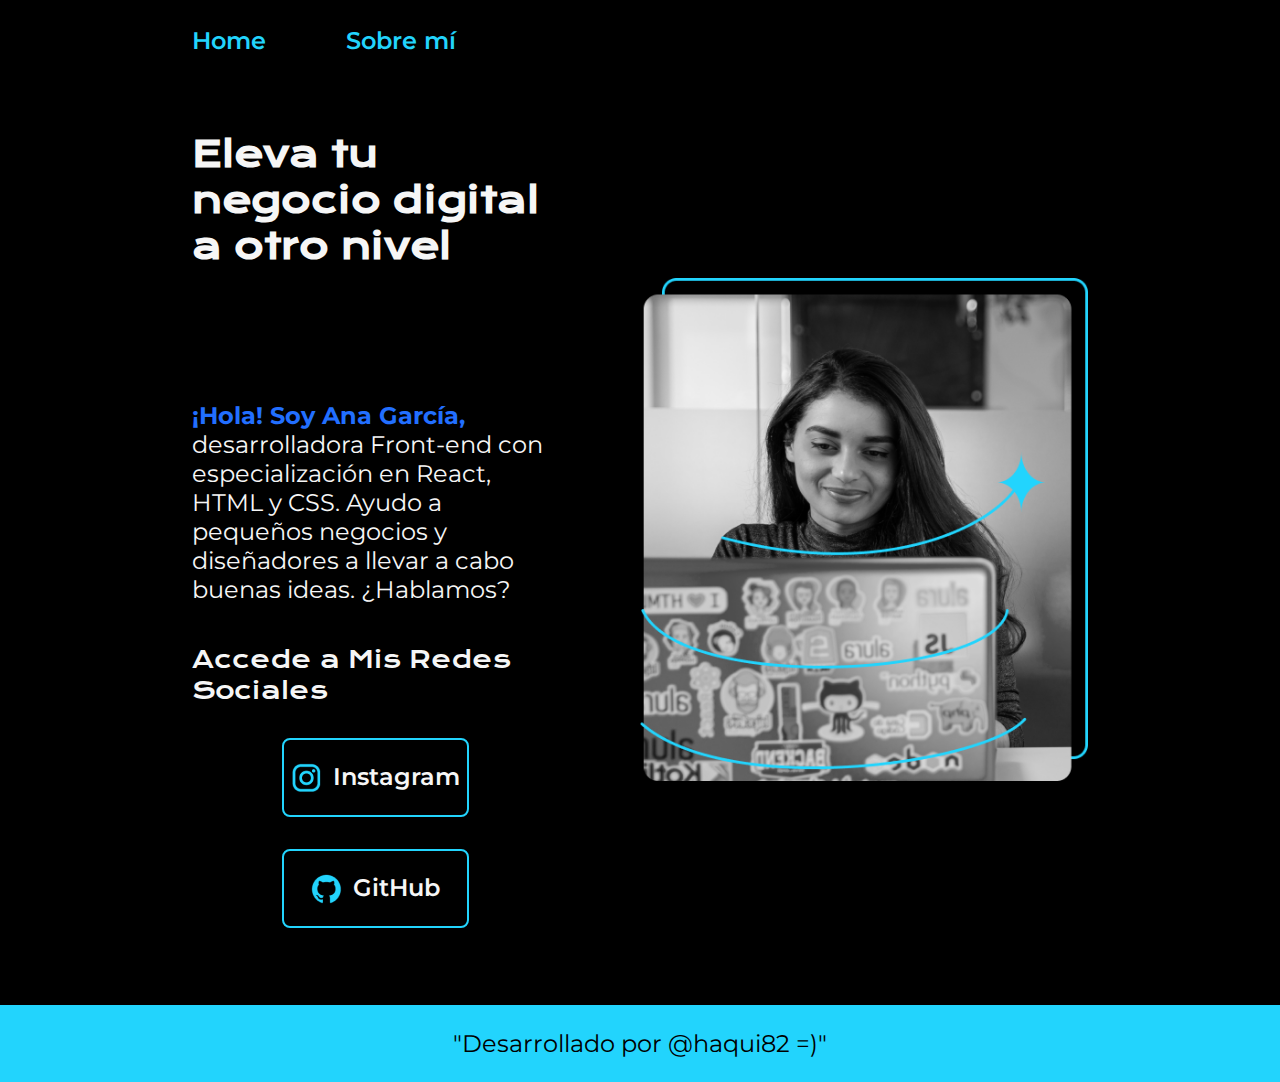
<file: index.html>
<!DOCTYPE html>
<html lang="en">

<head>
    <meta charset="UTF-8">
    <meta name="viewport" content="width=device-width, initial-scale=1.0">
    <title>Portafolio</title>
    <link rel="stylesheet" href="./styles/style.css">
</head>

<body>
    <header class="header">
        <nav class="header__menu">
            <a class="header__menu__links" href="index.html">Home</a>
            <a class="header__menu__links" href="about.html">Sobre mí</a>
        </nav>
    </header>

    <main class="presentacion">
        <section class="presentacion__contenido">
            <h1 class="presentacion__contenido__titulo">
                Eleva tu negocio digital a otro nivel <strong class="titulo-destaque">con un Front-end de calidad!</strong>
            </h1>

            <p class="presentacion__contenido__texto">
                <strong>¡Hola! Soy Ana García,</strong> desarrolladora Front-end con especialización en React, HTML y CSS. Ayudo a pequeños negocios y diseñadores a llevar a cabo buenas ideas. ¿Hablamos?
            </p>

            <div class="presentacion__enlaces">
                <h2 class="presentacion__enlaces__subtitulo">Accede a Mis Redes Sociales</h2>
                <a class="presentacion__enlaces__links" href="https://www.instagram.com/">
                    <img src="./assets/instagram.png">
                    Instagram
                </a>
                <a class="presentacion__enlaces__links" href="https://www.github.com/">
                    <img src="./assets/github.png">
                    GitHub  
                </a>
            </div>
        </section> 

        <img class="presentacion__imagen" src="./assets/Imagem.png" alt="Imagen de Ana Garcia trabajando">
    </main>

    <footer class="footer">
       <p>"Desarrollado por @haqui82 =)"</p>
    </footer>    
</body>
</html>
</file>
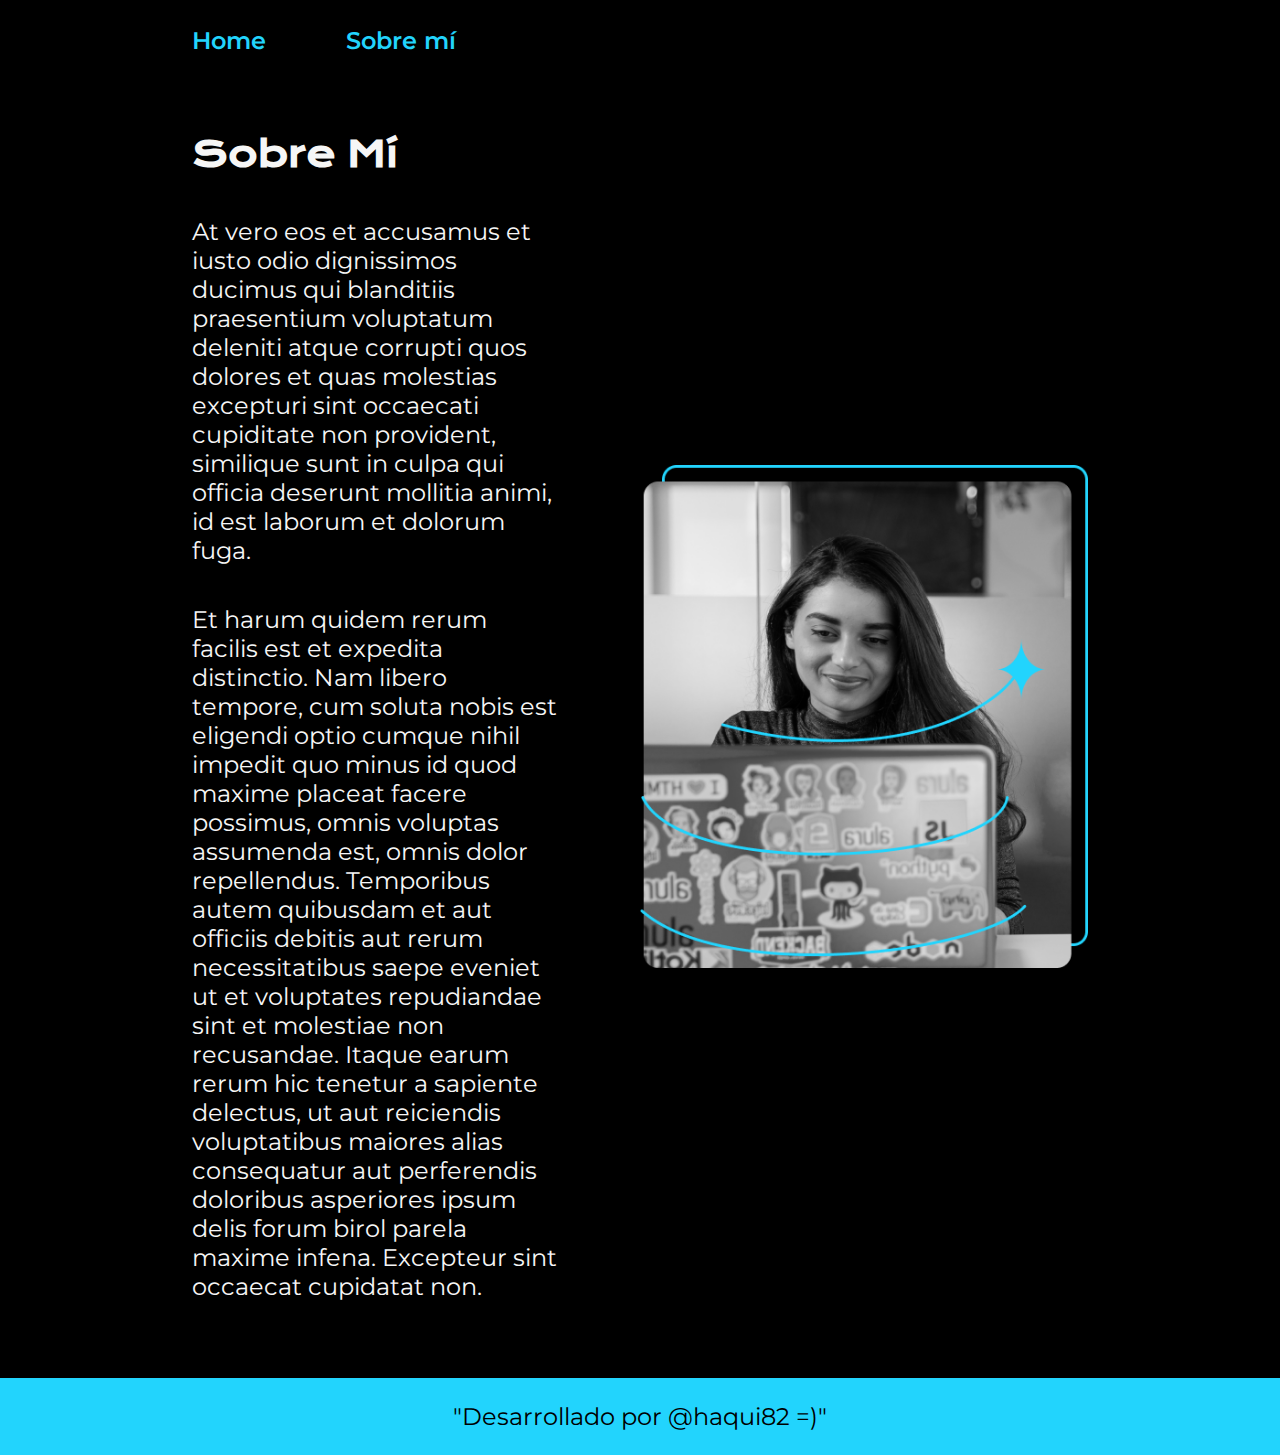
<file: about.html>
<!DOCTYPE html>
<html lang="en">
<head>
    <meta charset="UTF-8">
    <meta name="viewport" content="width=device-width, initial-scale=1.0">
    <title>Sobre mí</title>
    <link rel="stylesheet" href="./styles/style.css">
</head>
<body>
    <header class="header">
        <nav class="header__menu">
            <a class="header__menu__links" href="index.html">Home</a>
            <a class="header__menu__links" href="about.html">Sobre mí</a>
        </nav>
    </header>

    <main class="presentacion">
        <section class="presentacion__contenido">
            <h1 class="presentacion__contenido__titulo">Sobre Mí</h1>
            <p class="presentacion__contenido__texto">At vero eos et accusamus et iusto odio dignissimos ducimus
               qui blanditiis praesentium voluptatum deleniti atque corrupti
               quos dolores et quas molestias excepturi sint occaecati cupiditate
               non provident, similique sunt in culpa qui officia deserunt mollitia
               animi, id est laborum et dolorum fuga.</p>
            <p class="presentacion__contenido__texto">Et harum quidem rerum facilis est et expedita distinctio.
               Nam libero tempore, cum soluta nobis est eligendi optio cumque
               nihil impedit quo minus id quod maxime placeat facere possimus,
               omnis voluptas assumenda est, omnis dolor repellendus. Temporibus
               autem quibusdam et aut officiis debitis aut rerum necessitatibus
               saepe eveniet ut et voluptates repudiandae sint et molestiae non
               recusandae. Itaque earum rerum hic tenetur a sapiente delectus,
               ut aut reiciendis voluptatibus maiores alias consequatur aut 
               perferendis doloribus asperiores ipsum delis forum birol parela
               maxime infena. Excepteur sint occaecat cupidatat non.</p>
        </section>
        <img class="presentacion__imagen" src="./assets/Imagem.png" alt="Imagen de Ana Garcia trabajando">
    </main>

    <footer class="footer">
        <p>"Desarrollado por @haqui82 =)"</p>
     </footer> 
</body>
</html>
</file>
<file: styles/style.css>
@import url("https://fonts.googleapis.com/css2?family=Krona+One&display=swap");
@import url("https://fonts.googleapis.com/css2?family=Montserrat:ital,wght@0,100..900;1,100..900&display=swap");

:root{
    --color-primario:#000000;
    --color-secundario:#f6f6f6;
    --color-terciario:#22D4fd;
    --color-cuarto: #226fff;
    --color-hover: #272727;
    --fuente-montserrat: 'Montserrat', sans serif;
    --fuente-krona: 'Krona One', sans serif;
}

*{
    padding: 0;
    margin: 0;
}

body{
    background-color: var(--color-primario);
    color: var(--color-secundario);    
    box-sizing:border-box;    
}

strong{
    color: var(--color-cuarto);
}

.header{
    padding: 2% 0% 0% 15%;
}
.header__menu{
    display: flex;
    gap: 80px;
}
.header__menu__links{
    font-size: 1.5rem;
    font-family: var(--fuente-montserrat);
    font-weight: 600;
    color: var(--color-terciario);
    text-decoration: none;

}

.presentacion{
    display: flex;
    align-items: center; 
    padding: 6% 15%;
    justify-content: space-between;
    gap:82px;
}

.presentacion__contenido{
    width: 50%;
    display: flex;
    flex-direction: column;
    gap: 40px;
}

.presentacion__contenido__titulo{
    font-size: 2.25rem;
    font-family: var(--fuente-krona);
}

.titulo-destaque{
    color: var(--color-primario);
}

.presentacion__contenido__texto{
    font-size: 1.5rem;
    font-family: var(--fuente-montserrat);
}

.presentacion__enlaces{
   display: flex; 
   justify-content: space-between;
   flex-direction: column;
   align-items: center;
   gap: 32px;
}

.presentacion__enlaces__links{
    width: 50%;
    text-align: center;
    text-decoration: none;
    padding: 21.5px 0;
    border-radius: 8px;
    font-family: var(--fuente-montserrat);
    font-size: 1.5rem;
    font-weight: 600;
    color: var(--color-secundario);
    border: 2px solid var(--color-terciario);
    display: flex;
    justify-content: center;
    gap: 10px;
}

.presentacion__enlaces__links:hover{
    background-color: var(--color-cuarto);
}

.presentacion__enlaces__subtitulo{
    font-family: var(--fuente-krona);
    font-size: 1.5rem;    
    font-weight: 400;
}

.presentacion__imagen{
    width: 50%;
}

.footer{
    background-color: var(--color-terciario);
    padding: 24px;
    color: var(--color-primario);
    text-align: center;
    font-size: 1.5rem;
    font-family: var(--fuente-montserrat);
    font-weight: 400;
}

@media(max-width:999px){
    .header{
        padding: 10%;
    }
    .header__menu{
        justify-content: center;
    }
    .presentacion{
        flex-direction: column-reverse;
        padding: 5%;
    }
    .presentacion__contenido{
        width: auto;
    }    
}
</file>
